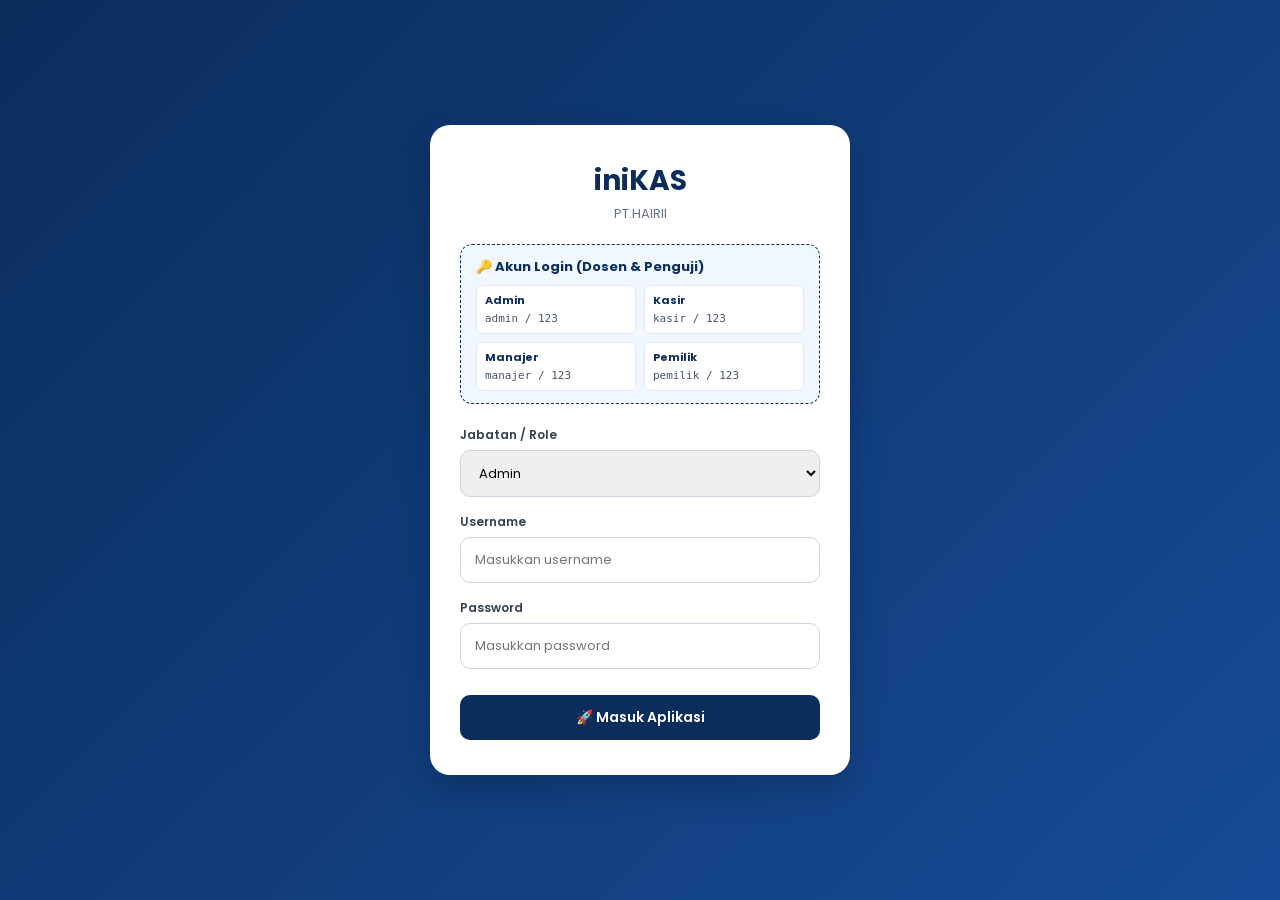
<file: index.html>
<!DOCTYPE html>
<html lang="id">
<head>
<meta charset="UTF-8">
<meta name="viewport" content="width=device-width, initial-scale=1.0">
<title>Login - iniKAS</title>
<link href="https://fonts.googleapis.com/css2?family=Poppins:wght@300;400;500;600;700&display=swap" rel="stylesheet">
<style>
*{margin:0;padding:0;box-sizing:border-box;font-family:'Poppins',sans-serif;}
body{
  min-height:100vh;
  display:flex;
  justify-content:center;
  align-items:center;
  background:linear-gradient(135deg, #0b2d5c 0%, #164b97 100%);
  padding:20px;
}
.login-card{
  background:white;
  width:100%;
  max-width:420px;
  padding:35px 30px;
  border-radius:20px;
  box-shadow:0 15px 35px rgba(0,0,0,0.2);
}
.brand-header{text-align:center;margin-bottom:20px;}
.brand-header h1{color:#0b2d5c;font-size:28px;font-weight:700;}
.brand-header p{color:#64748b;font-size:13px;margin-top:2px;}

/* KOTAK INFO AKUN DEMO UNTUK DOSEN */
.demo-info-box{
  background:#f0f7ff;
  border:1px dashed #0b2d5c;
  border-radius:12px;
  padding:12px 15px;
  margin-bottom:22px;
  font-size:12px;
}
.demo-info-box h4{
  color:#0b2d5c;
  margin-bottom:8px;
  display:flex;
  align-items:center;
  gap:5px;
  font-size:13px;
}
.demo-grid{
  display:grid;
  grid-template-columns:1fr 1fr;
  gap:8px;
}
.demo-item{
  background:white;
  padding:6px 8px;
  border-radius:6px;
  border:1px solid #e2e8f0;
}
.demo-item label{font-weight:700;color:#0b2d5c;display:block;font-size:11px;}
.demo-item span{color:#475569;font-family:monospace;font-size:11px;}

.form-group{margin-bottom:16px;}
.form-group label{display:block;font-size:12px;font-weight:600;color:#334155;margin-bottom:6px;}
.form-group input, .form-group select{
  width:100%;
  padding:12px 14px;
  border:1px solid #cbd5e1;
  border-radius:10px;
  outline:none;
  font-size:13px;
  transition:all .2s;
}
.form-group input:focus, .form-group select:focus{
  border-color:#0b2d5c;
  box-shadow:0 0 0 3px rgba(11,45,92,0.1);
}
.btn-login{
  width:100%;
  background:#0b2d5c;
  color:white;
  border:none;
  padding:12px;
  border-radius:10px;
  font-weight:600;
  font-size:14px;
  cursor:pointer;
  margin-top:10px;
  transition:all .3s;
}
.btn-login:hover{
  background:#164b97;
  box-shadow:0 6px 15px rgba(22,75,151,0.3);
}
</style>
</head>
<body>

<div class="login-card">
  <div class="brand-header">
    <h1 id="namaApkTitle">iniKAS</h1>
    <p id="namaPTSub">PT.HAIRII</p>
  </div>

  <!-- KOTAK INFORMASI AKUN DEMO DOSEN -->
  <div class="demo-info-box">
    <h4>🔑 Akun Login (Dosen & Penguji)</h4>
    <div class="demo-grid">
      <div class="demo-item">
        <label>Admin</label>
        <span>admin / 123</span>
      </div>
      <div class="demo-item">
        <label>Kasir</label>
        <span>kasir / 123</span>
      </div>
      <div class="demo-item">
        <label>Manajer</label>
        <span>manajer / 123</span>
      </div>
      <div class="demo-item">
        <label>Pemilik</label>
        <span>pemilik / 123</span>
      </div>
    </div>
  </div>

  <form id="formLogin">
    <div class="form-group">
      <label>Jabatan / Role</label>
      <select id="roleSelect" required>
        <option value="Admin">Admin</option>
        <option value="Kasir">Kasir</option>
        <option value="Manajer">Manajer</option>
        <option value="Pemilik">Pemilik</option>
      </select>
    </div>
    <div class="form-group">
      <label>Username</label>
      <input type="text" id="username" placeholder="Masukkan username" required>
    </div>
    <div class="form-group">
      <label>Password</label>
      <input type="password" id="password" placeholder="Masukkan password" required>
    </div>
    <button type="submit" class="btn-login">🚀 Masuk Aplikasi</button>
  </form>
</div>

<script>
// Load Config Perusahaan jika ada
const configPT = JSON.parse(localStorage.getItem("configPT")) || {
  namaApk: "iniKAS",
  namaPT: "PT.HAIRII"
};
document.getElementById("namaApkTitle").innerText = configPT.namaApk;
document.getElementById("namaPTSub").innerText = configPT.namaPT;

// Data Default Users jika belum tersimpan
if (!localStorage.getItem("dataUsersPT")) {
  const defaultUsers = [
    { username: "admin", password: "123", nama: "Administrator", role: "Admin" },
    { username: "kasir", password: "123", nama: "Kasir Utami", role: "Kasir" },
    { username: "manajer", password: "123", nama: "Bpk. Hendra", role: "Manajer" },
    { username: "pemilik", password: "123", nama: "Ibu Hairii", role: "Pemilik" }
  ];
  localStorage.setItem("dataUsersPT", JSON.stringify(defaultUsers));
}

document.getElementById("formLogin").addEventListener("submit", function(e) {
  e.preventDefault();
  
  const roleInput = document.getElementById("roleSelect").value;
  const userInput = document.getElementById("username").value;
  const passInput = document.getElementById("password").value;

  const users = JSON.parse(localStorage.getItem("dataUsersPT"));
  
  // Cek kecocokan user
  const matchedUser = users.find(u => 
    u.role.toLowerCase() === roleInput.toLowerCase() && 
    u.username === userInput && 
    u.password === passInput
  );

  if (matchedUser) {
    localStorage.setItem("isLoggedIn", "true");
    localStorage.setItem("userAktif", matchedUser.nama);
    localStorage.setItem("roleAktif", matchedUser.role);
    
    alert("Login Berhasil! Selamat Datang, " + matchedUser.nama);
    window.location.href = "dashboard.html";
  } else {
    alert("❌ Username atau Password salah untuk role " + roleInput + "!");
  }
});
</script>
</body>
</html>
</file>
